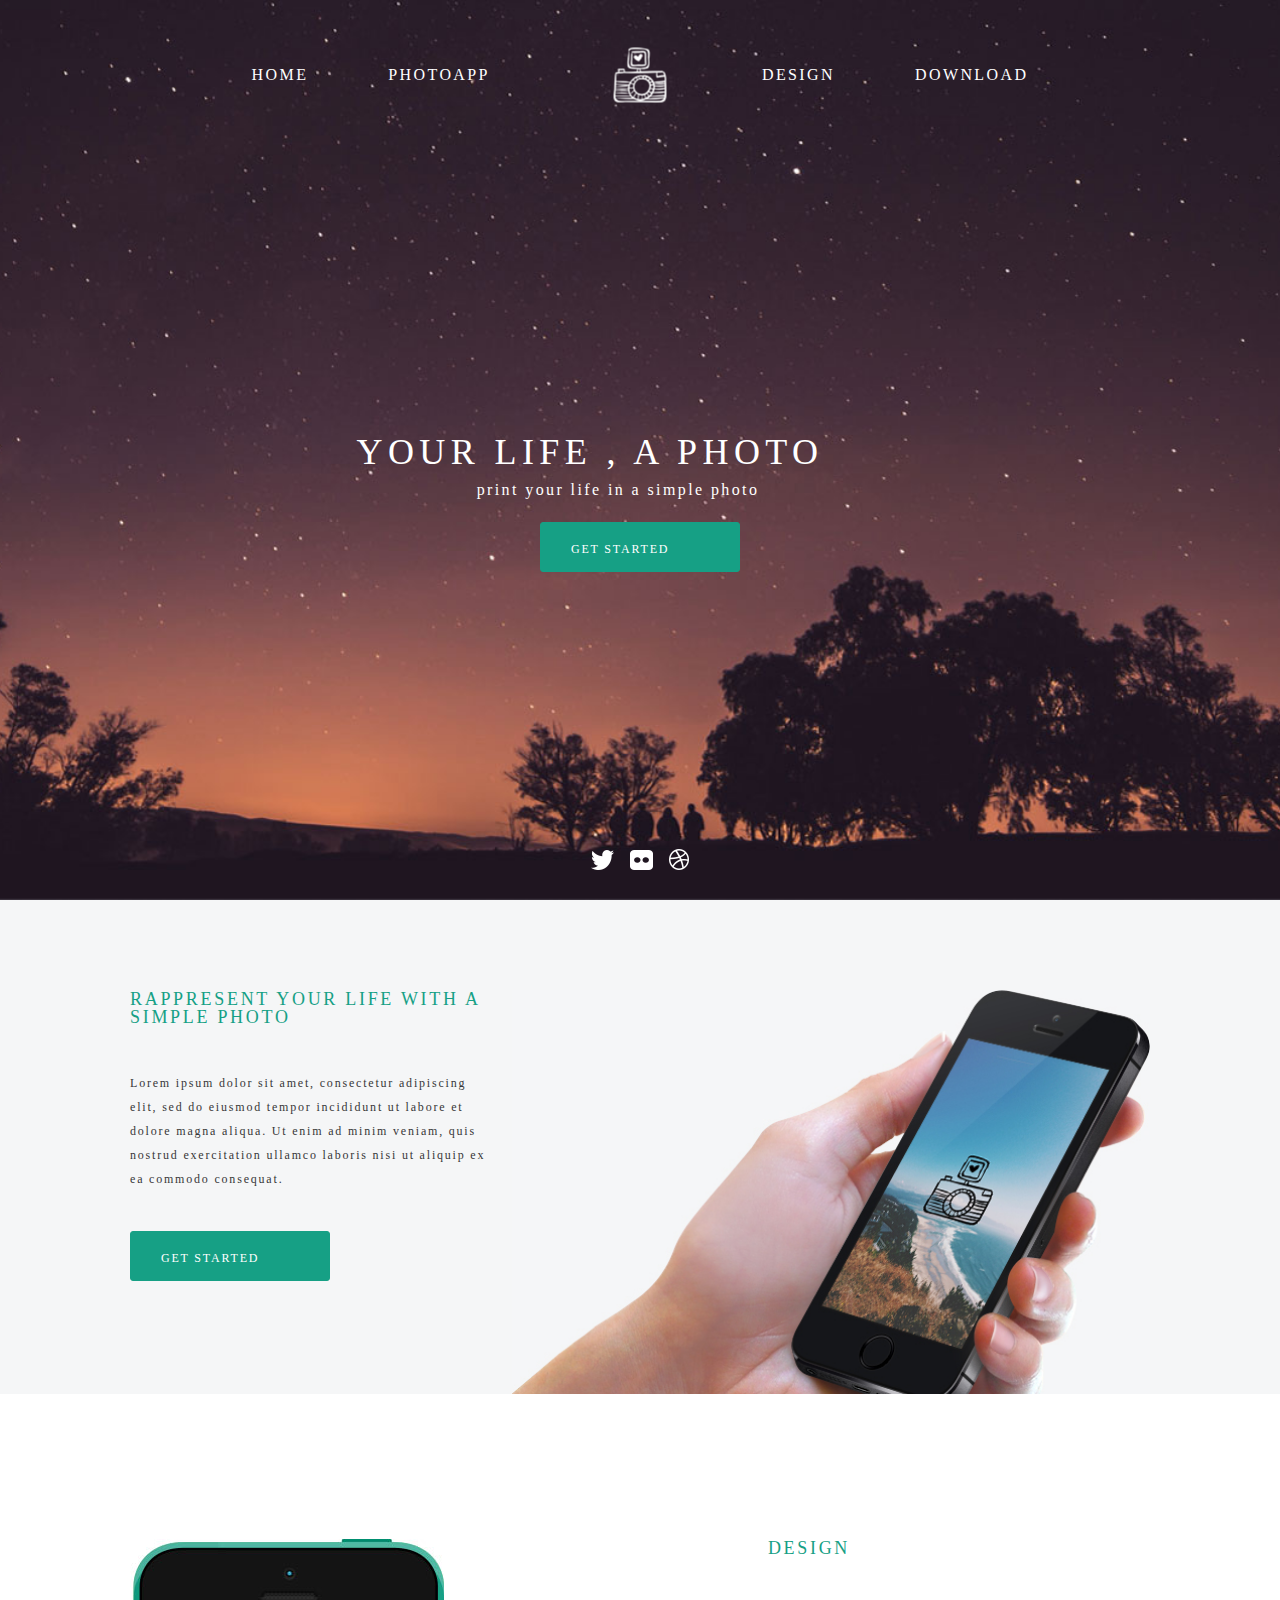
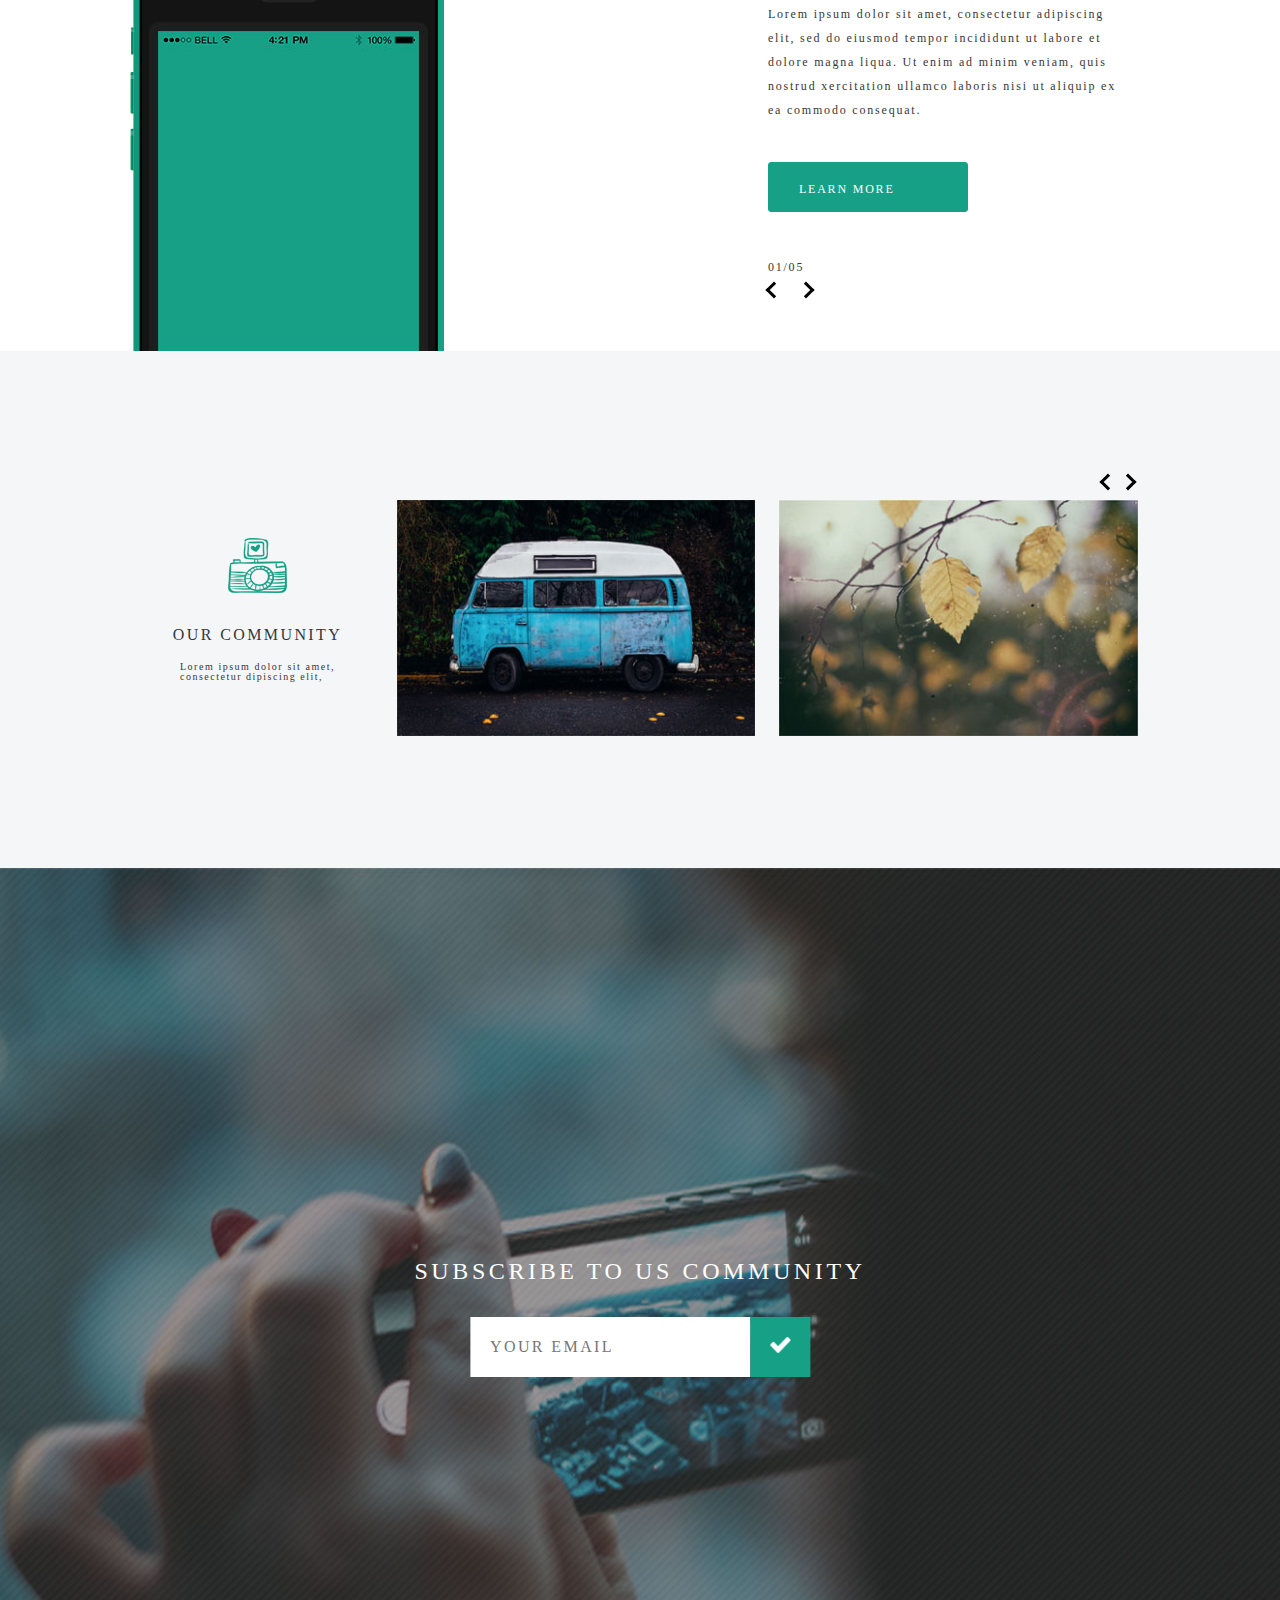
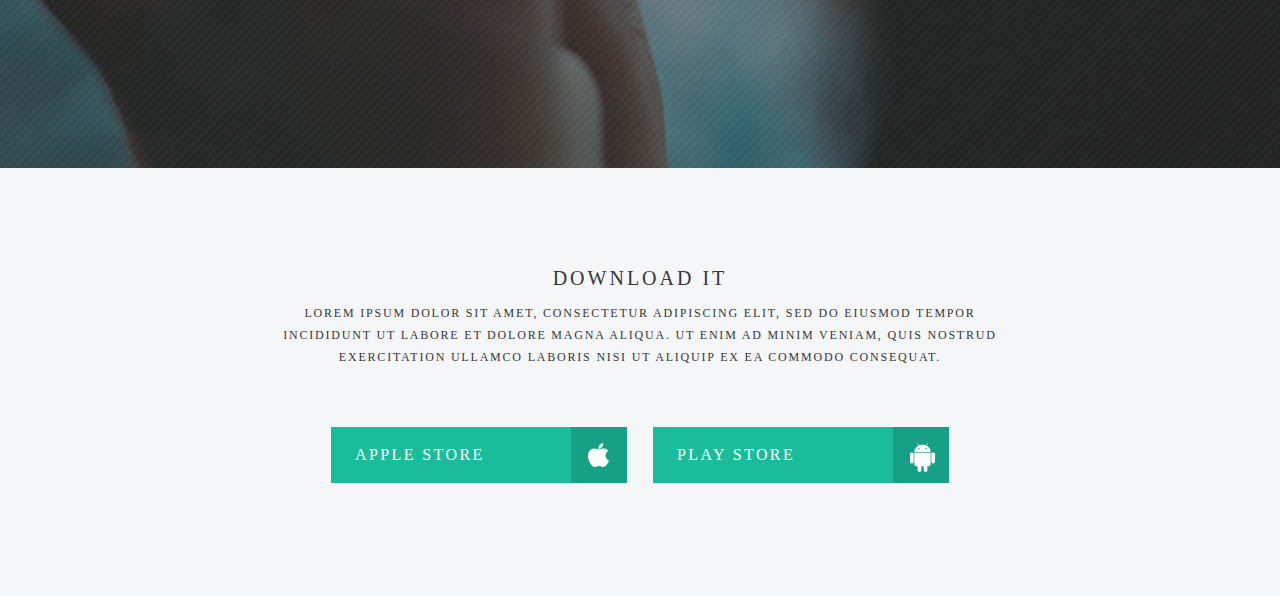
<file: index.html>
<!DOCTYPE html>
<html lang="ru">

<head>
	<title> Phototime </title>
	<link rel="stylesheet" href="css/style.css">
	<meta charset=UTF-8">
  <meta name="viewport" content="width=device-width, initial-scale=1.0, maximum-scale=1.0, user-scalable=0">
</head>

<body>

	<div class="wrapper">
			<main class="page">

					<div class="main-screen ">
						<div class="main-screen__header header">
							<nav class="header__menu">
								<ul class="header__list">
									<li><a href="" class="header__link">Home</a></li>
									<li><a href="" class="header__link">photoapp</a></li>
									<li><a href="" class="header__link">design</a></li>
									<li><a href="" class="header__link">download</a></li>
								</ul> <!-- header__list -->
							</nav> <!-- header__menu -->
							<div class="header__logo">
								<img src="img/main/Logo.png" alt="">
							</div> <!-- header__logo -->
						</div> <!-- main-screen__header header -->
						<div class="main-screen__block">
							<h1 class="main-screen__title">
								your life , a photo
							</h1>
							<div class="main-screen__subtitle">
								print your life in a simple photo
							</div>
							<a href="" class="main-screen__btn btn">
								get started
							</a>
						</div> <!-- main-screen__block -->
						<div class="main-screen__socnet">
							<a href=""><img src="img/icons/1.png" alt=""></a>
							<a href=""><img src="img/icons/2.png" alt=""></a>
							<a href=""><img src="img/icons/3.png" alt=""></a>
						</div> <!-- main-screen__socnet socnet -->
					</div> <!-- main-screen -->

					<section class="section ">
						<div class="section__container">
							<div class="section__content started">
								<div class="started__block block">
									<h2 class="block__title">
										Rappresent your life with a simple photo
									</h2> <!-- block__title -->
									<div class="block__text">
										Lorem ipsum dolor sit amet, consectetur adipiscing elit, sed do eiusmod tempor incididunt ut labore et dolore magna aliqua. Ut enim ad minim veniam, quis nostrud exercitation ullamco laboris nisi ut aliquip ex ea commodo consequat.
									</div>
									<a href="" class="block__btn btn">
										get started
									</a> <!-- block__btn btn -->
								</div> <!-- started__block block -->
								<div class="started__photo">
									<img src="img/get-started//image_01.jpg" alt="">
								</div> <!-- started__photo -->
							</div> <!-- section__started -->
						</div> <!-- section__container -->
					</section> <!-- section -->

					<section class="section section_white ">
						<div class="section__container">
							<div class="section__content design">
								<div class="design__block block">
									<h2 class="block__title">
										DESIGN
									</h2> <!-- block__title -->
									<div class="block__text">
										Lorem ipsum dolor sit amet, consectetur adipiscing elit, sed do eiusmod tempor incididunt ut labore et dolore magna liqua. Ut enim ad minim veniam, quis nostrud xercitation ullamco laboris nisi ut aliquip ex ea commodo consequat.
									</div> <!-- block__text -->
									<a href="" class="block__btn btn">
										learn more
									</a> <!-- block__btn btn -->
									<div class="design__slide slide">
										<span>01/05</span>
										<div class="slide__arrow">
												<a href="" class="slide__left"></a>
												<a href="" class="slide__right"></a>
										</div> <!-- slide__arrow -->
									</div> <!-- design__slide slide -->
								</div> <!-- design__block block-->
								<div class="design__photo">
									<img src="img/learn-more/image.jpg" alt="">
								</div> <!-- design__photo -->
							</div> <!-- section__content design -->
						</div> <!-- section__container -->
					</section> <!-- section section_white -->
					
					<section class="section ">
						<div class="section__container">
							<div class="section__content community">
								<div class="community__item item">
									<div class="item__logo">
										<img src="img/community/Logo.png" alt="">
									</div> <!-- item__logo -->
									<h3 class="item__title">
										our community
									</h3> <!-- item__title -->
									<div class="item__text">
										Lorem ipsum dolor sit amet, consectetur dipiscing elit,
									</div> <!-- item__text -->
								</div> <!-- community__item item-->
								<div class="community__slider slider">
									<div class="slider__slide slide">
										<div class="slide__arrow slide__arrow_right">
											<a href="" class="slide__left"></a>
											<a href="" class="slide__right"></a>
									</div> <!-- slide__arrow -->
									</div> <!-- slider__slide slide -->
									<div class="slider__twine">
										<div class="slider__photo">
											<img src="img/community/image_1.jpg" alt="">
										</div> <!-- slider__photo 1 -->
										<div class="slider__photo">
											<img src="img/community/image_2.jpg" alt="">
										</div> <!-- slider__photo 2 -->
									</div> <!-- slider__twine -->
								</div> <!-- community__slider slider-->
							</div> <!-- section__content community -->
						</div> <!-- section__container -->
					</section> <!-- section -->

					<section class="subscribe ">
						<div class="subscribe__block-form block-form">
							<h2 class="block-form__title">
								subscribe to us community
							</h2> <!-- block-form__title -->
							<form action="#" class="block-form__email">
								<div class="block-form__input">
									<input type="email" name="youremail" placeholder="your email">
									<a href="#" class="block-form__check">
										<img src="img/icons/4.png" alt="">
									</a> <!-- block-form__check -->
								</div> <!-- block-form__input -->
							</form> <!-- block-form__email -->
						</div> <!-- subscribe__block-form -->
					</section> <!-- subscribe -->

					<section class="section">
						<div class="section__download download">
							<h2 class="download__title">
								Download it
							</h2> <!-- download__title -->
							<div class="download__text">
								Lorem ipsum dolor sit amet, consectetur adipiscing elit, sed do eiusmod tempor incididunt ut labore et dolore magna aliqua. Ut enim ad minim veniam, quis nostrud exercitation ullamco laboris nisi ut aliquip ex ea commodo consequat.
							</div> <!-- download__text -->
							<div class="download__buttons">
								<div class="download__button button">
									<a href="" class="button__btn">
										apple store
									</a> <!-- button__btn -->
									<a href="" class="button__icon">
										<img src="img/icons/5.png" alt="">
									</a> <!-- button__icon -->
								</div> <!-- download__button button-->
								<div class="download__button button">
									<a href="" class="button__btn">
										play store
									</a> <!-- button__btn -->
									<a href="" class="button__icon">
										<img src="img/icons/6.png" alt="">
									</a> <!-- button__icon -->
								</div> <!-- download__button button-->
							</div> <!-- download__buttons -->
						</div> <!-- section__download download -->
					</section> <!-- section -->
	
			</main> <!-- page container-->
			
	</div> <!-- wrapper -->

</body>

</html>
</file>
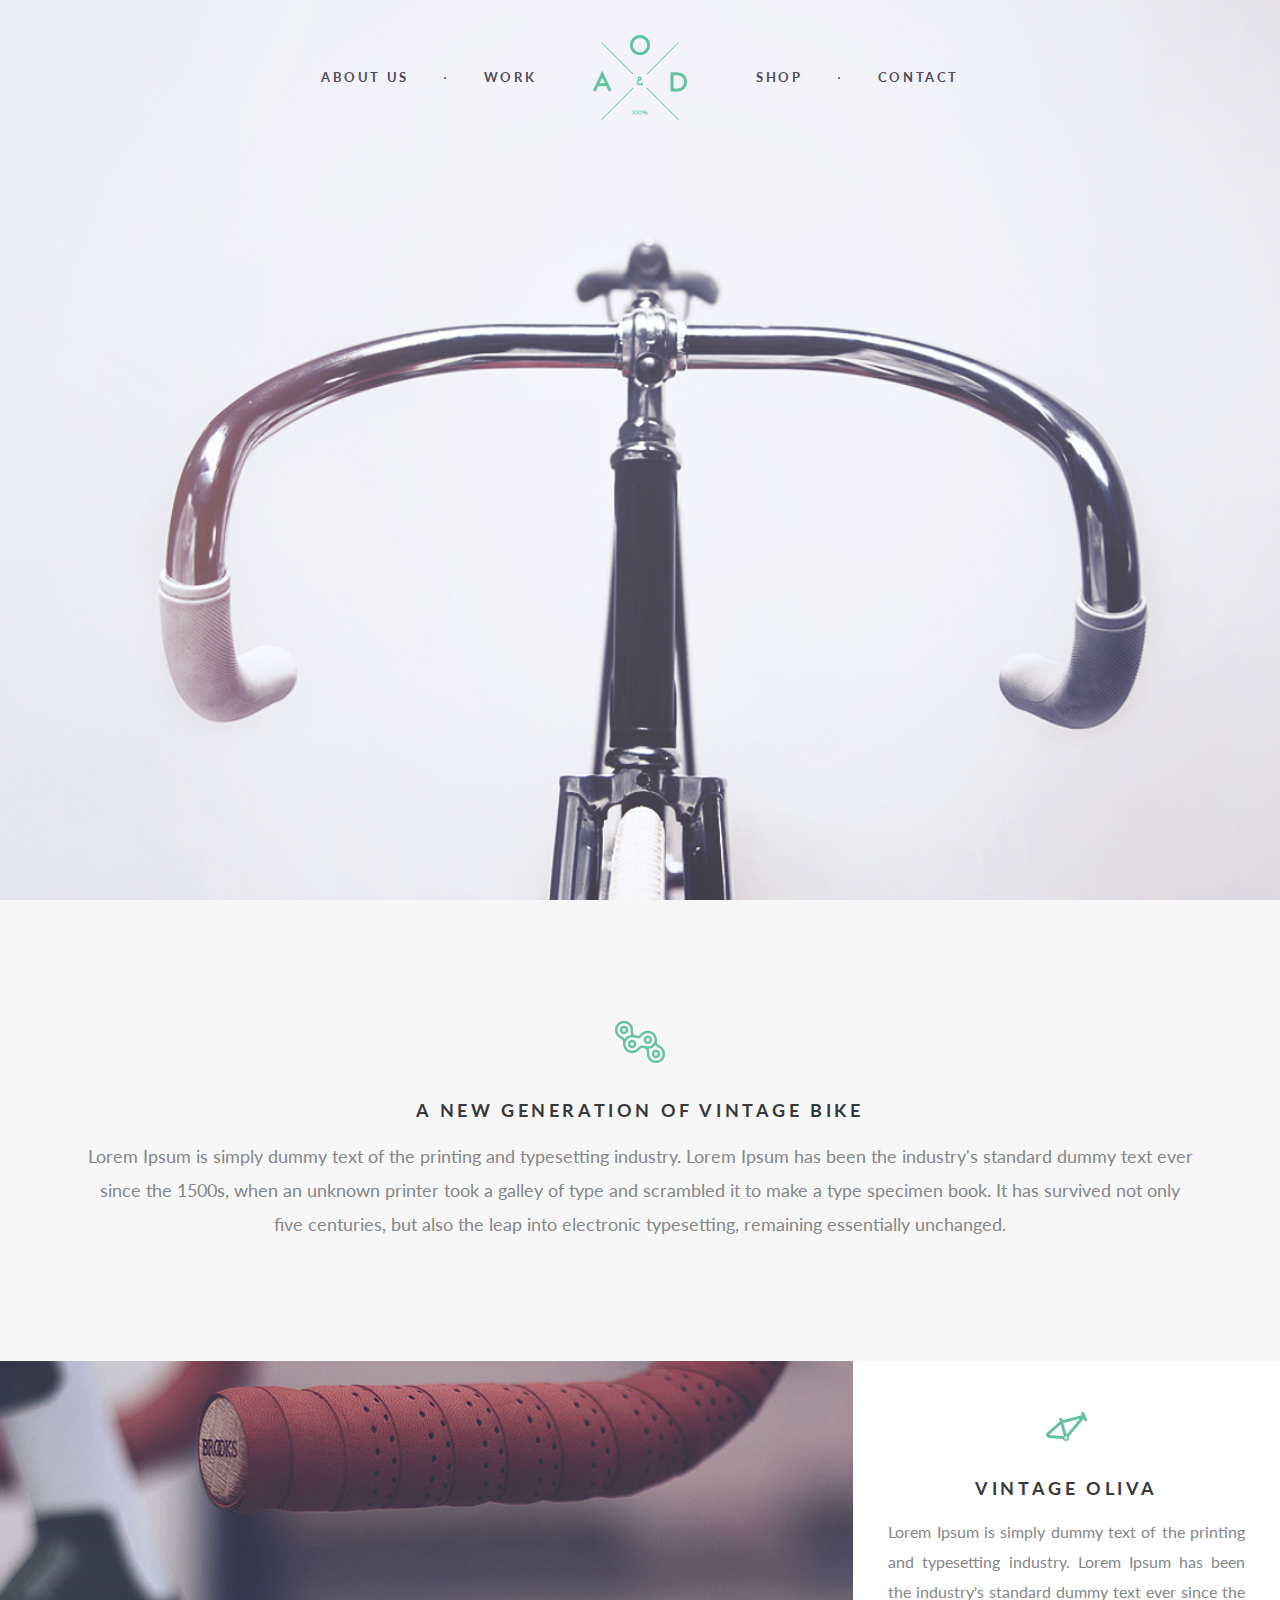
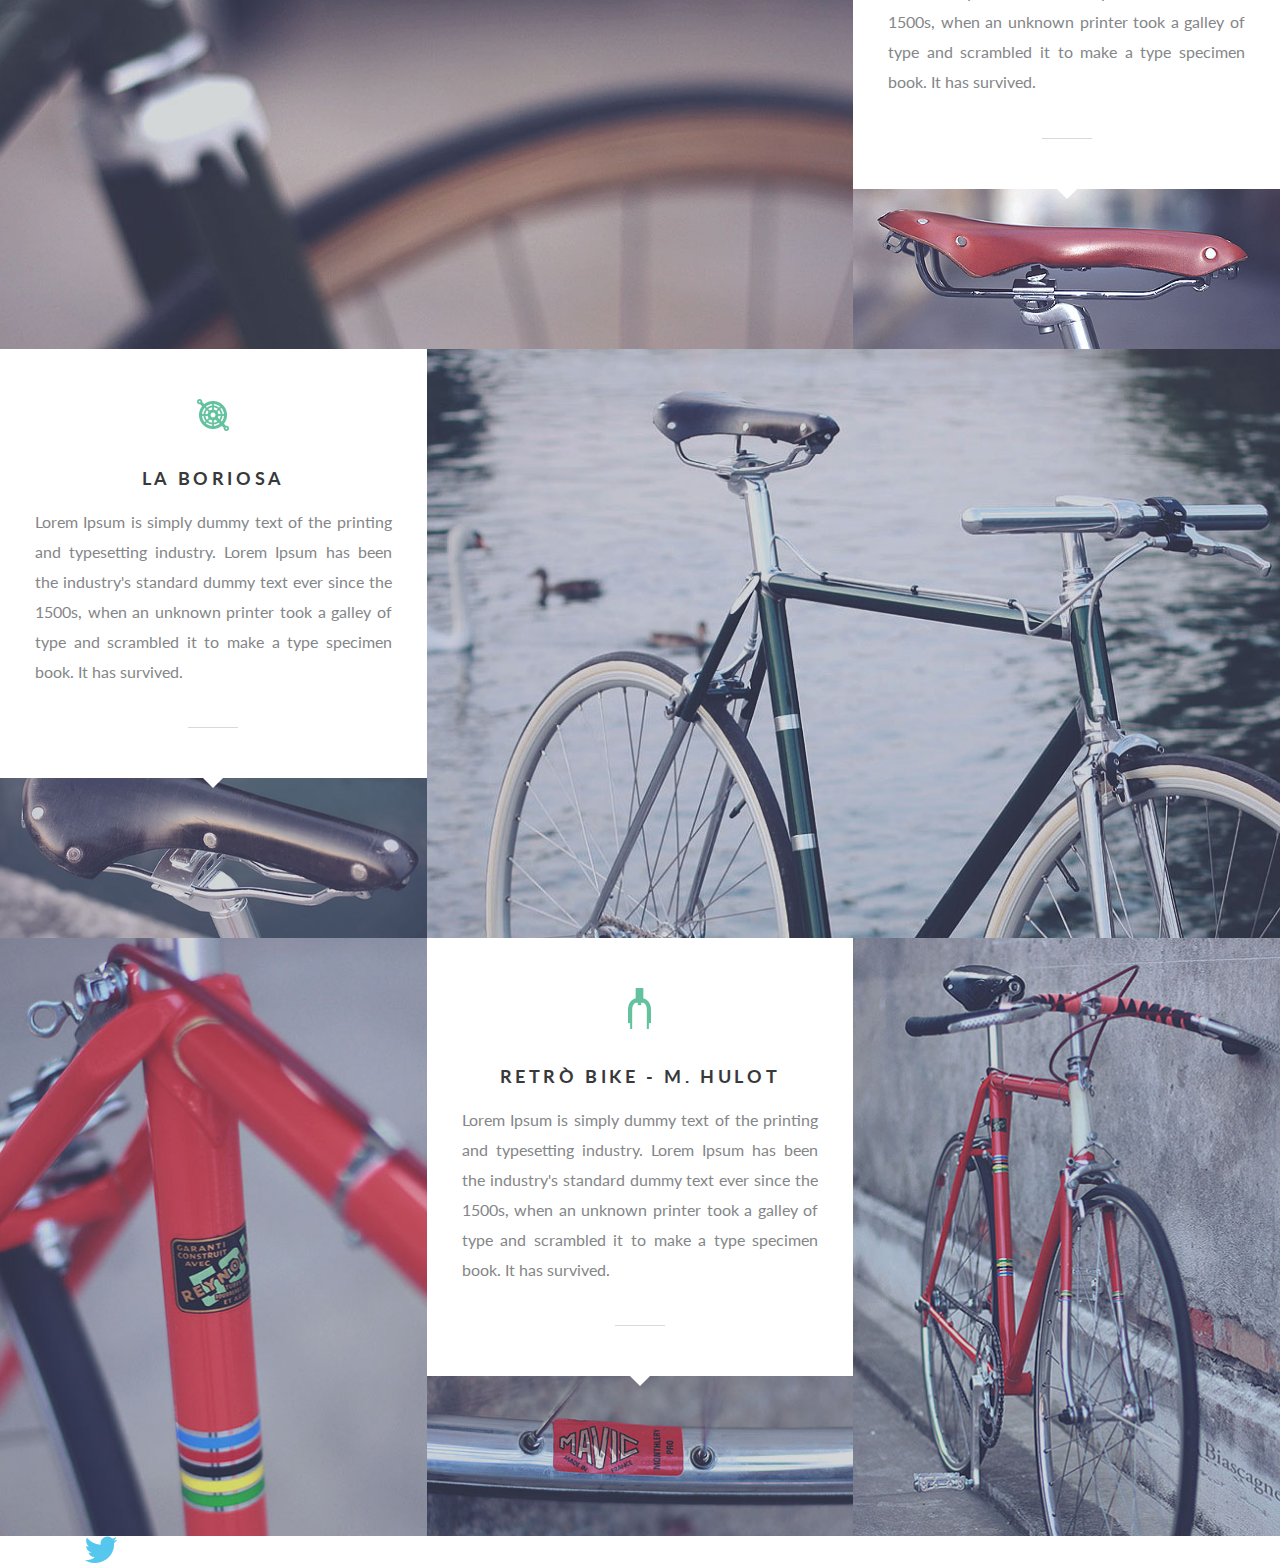
<file: index2.html>
<!DOCTYPE html>
<html lang="ru">

<head>
	<title> Bicycal </title>
	<link rel="preconnect" href="https://fonts.googleapis.com">
	<link rel="preconnect" href="https://fonts.gstatic.com" crossorigin>
	<link href="https://fonts.googleapis.com/css2?family=Lato:ital,wght@0,400;0,700;1,400&display=swap" rel="stylesheet">
	<link rel="stylesheet" href="css/style2.css">
	<meta http-equiv="Content-type" content="text/html; charset=UTF-8" />
  <meta name="viewport" content="width=device-width, initial-scale=1.0, maximum-scale=1.0, user-scalable=0">
</head>

<body>
	<!-- Оболочка -->
	<div class="wrapper">
		<!-- Оболочка для фулл скрин -->
		<main class="page">

			<!-- Главный экран -->
			<div class="main-screen">
				<header class="header">
					<div class="header__row">
						<nav class="header__menu menu">
							<ul class="menu__list">
								<li><a href="" class="menu__link">about us</a></li>
								<li><a href="" class="menu__link">work</a></li>
								<li><a href="" class="menu__link">shop</a></li>
								<li><a href="" class="menu__link">contact</a></li>
							</ul> <!-- menu__list -->
						</nav> <!-- header__menu menu -->
						<div class="header__logo">
							<img src="img/header/logos/Logo.png" alt="">
						</div> <!-- header__logo -->
					</div> <!-- header__row -->
				</header> <!-- header -->
			</div> <!-- main-screen -->

			<!-- Основной блок -->
			<div class="content">

				<!-- Секция -->
				<section class="section">
					<div class="container">
						<div class="section__block block">
							<div class="block__icon">
								<img src="img/aboot-us/icons/Icon.png" alt="">
							</div> <!-- block__icon -->
							<h1 class="block__title">
								A NEW GENERATION OF VINTAGE BIKE
							</h1> <!-- block__title -->
							<div class="block__text">
								Lorem Ipsum is simply dummy text of the printing and typesetting industry. Lorem Ipsum has been the industry's standard dummy text ever since the 1500s, when an unknown printer took a galley of type and scrambled it to make a type specimen book. It has survived not only five centuries, but also the leap into electronic typesetting, remaining essentially unchanged. 
							</div> <!-- block__text -->
						</div> <!-- section__block block -->
					</div> <!-- container -->

				</section> <!-- section -->

				<!-- Секция Бренды №1-->
				<section class="brands">
					<div class="brands__row">
						<div class="brands__column brands__column_b">
							<a href="" class="brands__item item">
								<div class="item__logo">
									<img src="img/work/logos/Logo-01.png" alt="">
								</div> <!-- item__logo -->
							</a> <!-- brands__item item-->
						</div> <!-- brands__column brands__column_b -->
						<div class="brands__column">
							<div class="brands__content block">
									<div class="block__icon">
										<img src="img/work/icons/Icon-01.png" alt="">
									</div> <!-- block__icon -->
									<h2 class="block__title">
										vintage Oliva
									</h2> <!-- block__title -->
									<div class="block__text block__text_j">
										Lorem Ipsum is simply dummy text of the printing and typesetting industry. Lorem Ipsum has been the industry's standard dummy text ever since the 1500s, when an unknown printer took a galley of type and scrambled it to make a type specimen book. It has survived. 
									</div> <!-- block__text -->
							</div> <!-- brands__content block-->
							<div class="brands__image">

							</div> <!-- brands__image -->
						</div> <!-- brands__column -->
					</div> <!-- brands__row -->
				</section> <!-- brands -->

				<!-- Секция Бренды №2-->
				<section class="brands">
					<div class="brands__row brands__row_rev">
						<div class="brands__column brands__column_b brands__column_b_rev">
							<a href="" class="brands__item item">
								<div class="item__logo">
									<img src="img/work/logos/Logo-02.png" alt="">
								</div> <!-- item__logo -->
							</a> <!-- brands__item item-->
						</div> <!-- brands__column brands__column_b -->
						<div class="brands__column">
							<div class="brands__content block">
									<div class="block__icon">
										<img src="img/work/icons/Icon-02.png" alt="">
									</div> <!-- block__icon -->
									<h2 class="block__title">
										La Boriosa
									</h2> <!-- block__title -->
									<div class="block__text block__text_j">
										Lorem Ipsum is simply dummy text of the printing and typesetting industry. Lorem Ipsum has been the industry's standard dummy text ever since the 1500s, when an unknown printer took a galley of type and scrambled it to make a type specimen book. It has survived. 
									</div> <!-- block__text -->
							</div> <!-- brands__content block-->
							<div class="brands__image brands__image_rev">

							</div> <!-- brands__image -->
						</div> <!-- brands__column -->
					</div> <!-- brands__row -->
				</section> <!-- brands -->

				<!-- Секция Бренды №3-->
				<section class="brands">
					<div class="brands__row">
						<div class="brands__column brands__column_m">
							<a href="" class="brands__item item">
								<div class="item__logo">
									<img src="img/work/logos/Logo-03.png" alt="">
								</div> <!-- item__logo -->
							</a> <!-- brands__item item-->
						</div> <!-- brands__column-->
						<div class="brands__column">
							<div class="brands__content block">
									<div class="block__icon">
										<img src="img/work/icons/Icon-03.png" alt="">
									</div> <!-- block__icon -->
									<h2 class="block__title">
										retrò Bike - M. Hulot
									</h2> <!-- block__title -->
									<div class="block__text block__text_j">
										Lorem Ipsum is simply dummy text of the printing and typesetting industry. Lorem Ipsum has been the industry's standard dummy text ever since the 1500s, when an unknown printer took a galley of type and scrambled it to make a type specimen book. It has survived. 
									</div> <!-- block__text -->
							</div> <!-- brands__content block-->
							<div class="brands__image brands__image_m">

							</div> <!-- brands__image -->
						</div> <!-- brands__column -->
						<div class="brands__column brands__column_m2">
							<div class="brands__block">

							</div> <!-- brands__block-->
						</div> <!-- brands__column-->
					</div> <!-- brands__row -->
				</section> <!-- brands -->

				<!-- Слайдер -->
				<section class="slider">
					<div class="container">
						<div class="slider__body">
							<div class="slider__item">
								<div class="slider__icon">
									<img src="img/twitter/icons/Icon.png" alt="">
								</div>
								<h3 class="slider__title">
									AOD New York  @aod / <span>35 min</span> 
								</h3>
								<div class="slider__text">
									Lorem ipsum dolor sit amet, consectetur adipiscing elit. Sed ut tellus ac nulla semper rhoncus. Nullam a odio porttitor, dictum turpis vitae, pretium ante amet.
								</div>
							</div> <!-- slider__item -->
						</div> <!-- slider__body -->
					</div> <!-- container -->
				</section> <!-- slider -->

			</div> <!-- content -->

		</main> <!-- page -->
	</div> <!--wrapper-->
</body>

</html>
</file>
<file: css/style.css>
@charset "UTF-8";
/*! <-- обнуление css свойств */
* {
  padding: 0;
  margin: 0;
  border: 0;
}

*, *:before, *:after {
  -webkit-box-sizing: border-box;
  box-sizing: border-box;
}

:focus, :active {
  outline: none;
}

a:focus, a:active {
  outline: none;
}

nav, footer, header, aside {
  display: block;
}

html, body {
  height: 100%;
  width: 100%;
  font-size: 100%;
  line-height: 1;
  font-size: 14px;
  -ms-text-size-adjust: 100%;
  -moz-text-size-adjust: 100%;
  -webkit-text-size-adjust: 100%;
}

input, button, textarea {
  font-family: inherit;
}

input::-ms-clear {
  display: none;
}

button {
  cursor: pointer;
}

button::-moz-focus-inner {
  padding: 0;
  border: 0;
}

a, a:visited {
  text-decoration: none;
}

a:hover {
  text-decoration: none;
}

ul li {
  list-style: none;
}

img {
  vertical-align: top;
}

h1, h2, h3, h4, h5, h6 {
  font-size: inherit;
  font-weight: 400;
}

/*! обнуление css свойств --> */
/*!---------------------------------------------------------------*/
body {
  font-family: Myriad Pro;
  background-color: rgba(238, 210, 216, 0.3);
}

.wrapper {
  overflow: hidden;
  width: 100%;
  height: 100%;
}

.container {
  max-width: 1300px;
  padding: 0px 10px 0px 10px;
}

.page {
  position: absolute;
  left: 50%;
  -webkit-transform: translate(-50%, 0);
          transform: translate(-50%, 0);
  width: 100%;
  height: 100%;
  top: 0;
  display: -webkit-box;
  display: -ms-flexbox;
  display: flex;
  -webkit-box-orient: vertical;
  -webkit-box-direction: normal;
      -ms-flex-direction: column;
          flex-direction: column;
  min-height: 300px;
}

.page .main-screen {
  background: url(../img/main/BG_01.jpg) center/cover no-repeat;
  -webkit-box-flex: 1;
      -ms-flex: 1 0 100%;
          flex: 1 0 100%;
}

.page .subscribe {
  background: url(../img/subscribe/BG.jpg) center/cover no-repeat;
  -webkit-box-flex: 1;
      -ms-flex: 1 0 100%;
          flex: 1 0 100%;
}

.main-screen {
  display: -webkit-box;
  display: -ms-flexbox;
  display: flex;
  -webkit-box-orient: vertical;
  -webkit-box-direction: normal;
      -ms-flex-direction: column;
          flex-direction: column;
  -webkit-box-pack: justify;
      -ms-flex-pack: justify;
          justify-content: space-between;
  padding: 0px 0px 30px 0px;
}

@media (min-width: 901px) and (max-height: 400px) {
  .main-screen {
    padding: 0px 0px 10px 0px;
  }
}

.main-screen__header {
  position: relative;
}

@media (min-width: 901px) and (max-height: 510px) {
  .main-screen__block {
    -webkit-box-flex: 1;
        -ms-flex: 1 1 40%;
            flex: 1 1 40%;
    -webkit-transform: translate(0, 50%);
            transform: translate(0, 50%);
  }
}

@media (min-width: 901px) and (max-height: 300px) {
  .main-screen__block {
    margin: 5px 0px 20px 0px;
  }
}

.main-screen__title {
  font-size: 36px;
  line-height: 50px;
  letter-spacing: 5.4px;
  text-align: center;
  color: #fff;
  text-transform: uppercase;
  -webkit-transform: translate(-50px, 0);
          transform: translate(-50px, 0);
}

.main-screen__subtitle {
  font-size: 16px;
  line-height: 25px;
  letter-spacing: 2.4px;
  text-align: center;
  color: #fff;
  -webkit-transform: translate(-22px, 0);
          transform: translate(-22px, 0);
  margin: 0px 0px 20px 0px;
}

.main-screen__btn {
  margin: 0 auto;
}

@media (max-width: 900px) {
  .main-screen__title {
    font-size: 30px;
    -webkit-transform: translate(-25px, 0);
            transform: translate(-25px, 0);
  }
  .main-screen__subtitle {
    font-size: 12px;
    margin: 0px 0px 10px 0px;
  }
}

@media (min-width: 901px) and (max-height: 510px) {
  .main-screen__title {
    font-size: 25px;
    line-height: 30px;
    -webkit-transform: translate(-20px, 0);
            transform: translate(-20px, 0);
  }
  .main-screen__subtitle {
    font-size: 12px;
    line-height: 15px;
    -webkit-transform: translate(-12px, 0);
            transform: translate(-12px, 0);
    margin: 0px 0px 15px 0px;
  }
}

@media (max-width: 700px) {
  .main-screen__title {
    font-size: 20px;
    line-height: 25px;
    text-align: center;
    -webkit-transform: translate(0, 0);
            transform: translate(0, 0);
  }
  .main-screen__subtitle {
    font-size: 9px;
    line-height: 12px;
    -webkit-transform: translate(0, 0);
            transform: translate(0, 0);
    margin: 0px 0px 15px 0px;
  }
}

@media (max-height: 570px) and (max-width: 700px) {
  .main-screen__title {
    display: none;
  }
  .main-screen__subtitle {
    display: none;
  }
}

.main-screen__socnet {
  display: -webkit-box;
  display: -ms-flexbox;
  display: flex;
  -webkit-box-pack: center;
      -ms-flex-pack: center;
          justify-content: center;
  -webkit-box-align: end;
      -ms-flex-align: end;
          align-items: flex-end;
}

.main-screen__socnet a {
  display: block;
  margin: 0 8px;
}

@media (min-width: 901px) and (max-height: 510px) {
  .main-screen__socnet {
    -webkit-box-flex: 1;
        -ms-flex: 1 0 30%;
            flex: 1 0 30%;
  }
}

.header {
  width: 100%;
  height: 150px;
}

.header__menu {
  height: 100%;
}

.header__list {
  display: -webkit-box;
  display: -ms-flexbox;
  display: flex;
  -webkit-box-pack: center;
      -ms-flex-pack: center;
          justify-content: center;
  -webkit-box-align: center;
      -ms-flex-align: center;
          align-items: center;
  overflow: hidden;
  height: 100%;
  text-align: center;
}

.header__list li {
  padding: 0px 40px 0px 40px;
}

.header__list li:nth-child(2) {
  padding: 0px 136px 0px 40px;
}

.header__list li:nth-child(3) {
  padding: 0px 40px 0px 136px;
}

.header__link {
  font-size: 16px;
  letter-spacing: 2.4px;
  color: #fff;
  text-transform: uppercase;
  text-align: center;
}

.header__logo {
  position: absolute;
  top: 50%;
  left: 50%;
  -webkit-transform: translate(-50%, -50%);
          transform: translate(-50%, -50%);
}

@media (max-width: 900px) {
  .header {
    height: 100px;
  }
  .header__list {
    -ms-flex-wrap: wrap;
        flex-wrap: wrap;
  }
  .header__list li {
    -webkit-box-flex: 1;
        -ms-flex: 1 1 50%;
            flex: 1 1 50%;
  }
  .header__list li:nth-child(n) {
    padding: 0px 0px 0px 0px;
  }
}

@media (max-width: 530px) {
  .header__list {
    overflow: visible;
    padding: 90px 0px 0px 0px;
  }
  .header__list li {
    -webkit-box-flex: 1;
        -ms-flex: 1 1 100%;
            flex: 1 1 100%;
    line-height: 2.5;
  }
}

@media (max-width: 530px) and (max-height: 500px) {
  .header__list {
    overflow: hidden;
    padding: 0px 0px 0px 0px;
  }
  .header__list li {
    -webkit-box-flex: 1;
        -ms-flex: 1 1 50%;
            flex: 1 1 50%;
  }
}

.btn {
  font-size: 12px;
  letter-spacing: 1.8px;
  text-align: left;
  color: #fff;
  text-transform: uppercase;
  display: block;
  max-width: 200px;
  max-height: 50px;
  border-radius: 3px;
  background-color: #16a085;
  border: 1px solid #16a085;
  padding: 20px 65px 20px 30px;
}

.section {
  background-color: #f5f6f7;
}

.section__container {
  max-width: 1100px;
  padding: 0px 40px 0px 40px;
  margin: 0 auto;
}

@media (max-width: 915px) {
  .section__container {
    max-width: 800px;
  }
}

.section__content {
  display: -webkit-box;
  display: -ms-flexbox;
  display: flex;
  font-size: 0;
  width: 100%;
}

@media (max-width: 915px) {
  .section__content {
    -webkit-box-orient: vertical;
    -webkit-box-direction: normal;
        -ms-flex-direction: column;
            flex-direction: column;
  }
}

@media (max-width: 1050px) {
  .section__content {
    padding: 70px 0px 0px 0px;
  }
}

@media (max-width: 500px) {
  .section__content {
    padding: 45px 0px 0px 0px;
  }
}

.started {
  padding: 90px 0px 0px 0px;
}

.started__photo {
  -webkit-box-flex: 1;
      -ms-flex: 1 1 61.65854%;
          flex: 1 1 61.65854%;
}

.started__photo img {
  width: 100%;
  height: 100%;
  -o-object-fit: contain;
     object-fit: contain;
}

.block {
  padding: 0px 20px 0px 0px;
  -webkit-box-flex: 0;
      -ms-flex: 0 0 37.46341%;
          flex: 0 0 37.46341%;
}

.block__title {
  margin: 0px 0px 45px 0px;
  font-size: 18px;
  letter-spacing: 2.7px;
  color: #16a085;
  text-transform: uppercase;
}

.block__text {
  margin: 0px 0px 40px 0px;
  font-size: 12px;
  line-height: 2;
  letter-spacing: 1.8px;
  color: #373737;
}

@media (max-width: 1050px) {
  .block__title {
    margin: 0px 0px 25px 0px;
  }
  .block__text {
    margin: 0px 0px 15px 0px;
  }
}

@media (max-width: 1000px) {
  .block__title {
    font-size: 16px;
  }
  .block__text {
    font-size: 10px;
  }
}

@media (max-width: 915px) {
  .block {
    margin: 0 auto;
    padding: 0;
    -webkit-box-flex: 1;
        -ms-flex: 1 1 50%;
            flex: 1 1 50%;
    padding: 0px 0px 50px 0px;
  }
  .block__title {
    margin: 0px 0px 45px 0px;
    font-size: 18px;
    text-align: center;
  }
  .block__text {
    margin: 0px 0px 40px 0px;
    font-size: 12px;
    text-align: justify;
  }
  .block__btn {
    margin: 0 auto;
  }
}

@media (max-width: 500px) {
  .block__title {
    margin: 0px 0px 25px 0px;
  }
}

@media (max-width: 364px) {
  .block {
    padding: 0px 0px 30px 0px;
  }
  .block__title {
    font-size: 15px;
  }
  .block__text {
    font-size: 10px;
    margin: 0px 0px 20px 0px;
  }
}

.section_white {
  background-color: #fff;
}

.design {
  -webkit-box-orient: horizontal;
  -webkit-box-direction: reverse;
      -ms-flex-direction: row-reverse;
          flex-direction: row-reverse;
  -webkit-box-pack: justify;
      -ms-flex-pack: justify;
          justify-content: space-between;
  padding: 145px 0px 0px 0px;
}

@media (max-width: 915px) {
  .design {
    -webkit-box-orient: vertical;
    -webkit-box-direction: normal;
        -ms-flex-direction: column;
            flex-direction: column;
    padding: 90px 0px 0px 0px;
  }
  .design__photo {
    margin: 0 auto;
    max-width: 312px;
  }
  .design__photo img {
    width: 100%;
  }
}

.slide {
  display: -webkit-box;
  display: -ms-flexbox;
  display: flex;
  -webkit-box-orient: vertical;
  -webkit-box-direction: normal;
      -ms-flex-direction: column;
          flex-direction: column;
  padding: 45px 0px 0px 0px;
}

.slide span {
  font-size: 12px;
  line-height: 1.83;
  letter-spacing: 1.8px;
  color: #373737;
}

.slide__arrow {
  padding: 5px 0px 0px 0px;
  display: -webkit-box;
  display: -ms-flexbox;
  display: flex;
}

.slide__left {
  width: 12px;
  height: 12px;
  border-top: 3px solid #000;
  border-left: 3px solid #000;
  -webkit-transform: rotate(-45deg);
          transform: rotate(-45deg);
  margin: 0px 10px 0px 0px;
}

.slide__right {
  width: 12px;
  height: 12px;
  border-top: 3px solid #000;
  border-left: 3px solid #000;
  -webkit-transform: rotate(135deg);
          transform: rotate(135deg);
  margin: 0px 0px 0px 10px;
}

@media (max-width: 915px) {
  .slide {
    -webkit-box-align: center;
        -ms-flex-align: center;
            align-items: center;
  }
  .slide span {
    font-size: 16px;
  }
  .slide__left {
    width: 16px;
    height: 16px;
    margin: 0px 10px 0px 0px;
  }
  .slide__right {
    width: 16px;
    height: 16px;
    margin: 0px 0px 0px 10px;
  }
}

.community {
  padding: 120px 0px 120px 0px;
}

@media (max-width: 915px) {
  .community {
    padding: 90px 0px 90px 0px;
  }
}

.item {
  -webkit-box-flex: 0;
      -ms-flex: 0 0 25%;
          flex: 0 0 25%;
  -ms-flex-item-align: center;
      -ms-grid-row-align: center;
      align-self: center;
}

@media (max-width: 915px) {
  .item {
    margin: 0px 0px 40px 0px;
  }
}

.item__logo {
  margin: 0px 0px 32px 0px;
}

.item__logo img {
  display: block;
  margin: 0 auto;
}

.item__title {
  font-size: 16px;
  line-height: 1.25;
  letter-spacing: 2.4px;
  text-align: center;
  color: #373737;
  text-transform: uppercase;
  margin: 0px 0px 17px 0px;
}

.item__text {
  margin: 0 auto;
  max-width: 155px;
  font-size: 10px;
  letter-spacing: 1.5px;
  text-align: justify;
  color: #373737;
}

.slider__slide {
  padding: 0 12px;
}

@media (max-width: 915px) {
  .slider__slide {
    margin: 0px 0px 40px 0px;
  }
}

.slider .slide__arrow_right {
  -webkit-box-pack: end;
      -ms-flex-pack: end;
          justify-content: end;
}

.slider .slide__arrow_right a {
  margin: 0 4px;
}

.slider__twine {
  display: -webkit-box;
  display: -ms-flexbox;
  display: flex;
}

@media (max-width: 680px) {
  .slider__twine {
    -webkit-box-orient: vertical;
    -webkit-box-direction: normal;
        -ms-flex-direction: column;
            flex-direction: column;
  }
}

.slider__photo {
  margin: -12px;
}

.slider__photo img {
  max-width: 100%;
  padding: 24px;
}

@media (max-width: 680px) {
  .slider__photo {
    margin: 0 auto;
  }
}

.subscribe {
  position: relative;
}

.subscribe__block-form {
  position: absolute;
  top: 50%;
  left: 50%;
  -webkit-transform: translate(-50%, -50%);
          transform: translate(-50%, -50%);
}

.block-form__title {
  margin: 0 0 34px 0;
  font-size: 24px;
  letter-spacing: 3.6px;
  text-align: center;
  color: #fff;
  text-transform: uppercase;
}

.block-form__input {
  display: -webkit-box;
  display: -ms-flexbox;
  display: flex;
  -webkit-box-pack: center;
      -ms-flex-pack: center;
          justify-content: center;
}

.block-form__input input {
  width: 280px;
  height: 60px;
  padding: 0px 0px 0px 20px;
  font-size: 16px;
  letter-spacing: 2.4px;
  color: #373737;
  text-transform: uppercase;
}

@media (max-width: 400px) {
  .block-form__input input {
    width: 180px;
  }
}

@media (max-width: 400px) {
  .block-form__input {
    width: 180px;
  }
}

.block-form__check {
  padding: 20px;
  background-color: #16a085;
}

.section__download {
  padding: 100px 60px 100px 60px;
  width: 100%;
}

.download {
  max-width: 850px;
  margin: 0 auto;
}

.download__title {
  font-size: 20px;
  letter-spacing: 3px;
  text-align: center;
  color: #373737;
  text-transform: uppercase;
  margin: 0px 0px 15px 0px;
}

.download__text {
  font-size: 12px;
  line-height: 1.83;
  letter-spacing: 1.8px;
  text-align: center;
  color: #373737;
  text-transform: uppercase;
  margin: 0 0 45px 0;
}

.download__buttons {
  display: -webkit-box;
  display: -ms-flexbox;
  display: flex;
  -webkit-box-pack: center;
      -ms-flex-pack: center;
          justify-content: center;
  -ms-flex-wrap: wrap;
      flex-wrap: wrap;
}

.button {
  margin: 13px;
  display: -webkit-box;
  display: -ms-flexbox;
  display: flex;
}

.button__btn {
  display: block;
  text-transform: uppercase;
  font-size: 16px;
  letter-spacing: 2.4px;
  text-align: left;
  color: #fff;
  width: 240px;
  height: 56px;
  padding: 20px 0px 0px 24px;
  background-color: #1abc9c;
}

.button__icon {
  width: 56px;
  height: 56px;
  padding: 16px 18px 16px 17px;
  background-color: #16a085;
}
</file>
<file: css/style2.css>
/*! <-- обнуление css свойств */
*{
  padding: 0;
  margin: 0;
  border: 0;
}

*,*:before,*:after{
  -moz-box-sizing: border-box;
  -webkit-box-sizing: border-box;
  box-sizing: border-box;
}

:focus,:active{outline: none;}
a:focus,a:active{outline: none;}

nav,footer,header,aside{display: block;}

html,body{
  height: 100%;
  width: 100%;
  font-size: 100%;
  line-height: 1;
  font-size: 14px;
  -ms-text-size-adjust: 100%;
  -moz-text-size-adjust: 100%;
  -webkit-text-size-adjust: 100%;
}

input,button,textarea{font-family: inherit;}

input::-ms-clear{display: none;}
button{cursor: pointer;}
button::-moz-focus-inner{padding: 0;border: 0;}
a, a:visited{text-decoration: none;}
a:hover{text-decoration: none;}
ul li{list-style: none;}
img{vertical-align: top;}

h1, h2, h3, h4, h5, h6{font-size: inherit; font-weight: 400;}
/*! обнуление css свойств --> */
/*!---------------------------------------------------------------*/

body {
	font-family: "Lato", sans-serif;
}
/* Оболочка---------------------------------------------------------------*/
.wrapper {
	overflow: hidden;
	min-height: 100%;
}
/* ---------------------------------------------------------------Оболочка*/
/* Контейнер--------------------------------------------------------------*/
.container {
	margin: 0 auto;
	max-width: 1140px;
	padding: 0 15px;
}
/* --------------------------------------------------------------Контейнер*/
/*! Основной блок---------------------------------------------------------*/
/*-!Фулл скрин----------------------------------------------------------*/
.page {
	position: absolute;
	width: 100%;
	height: 100%;
	top: 0;
	left: 0;
	display: flex;
	font-size: 0;
	flex-direction: column;
}
/*-------------------------------------------------------Фулл скрин*/

/*-Главный экран-------------------------------------------------------*/
.main-screen {
	background: url(../img/header/bg.png) center / cover no-repeat;

	flex: 1 0 100%;			/*-!Фулл скрин*/
	position: relative;
}
/*-Меню навигации---------------------------------------------------------*/
.header {
	position: absolute;
	width: 100%;
	left: 0;
	top: 35px;
}
.header__row {
	display: flex;
	justify-content: center;
	align-items: center;
	height: 85px;
}
.header__menu {

}
.menu {
}
.menu__list {
	display: flex;
}
@media (max-width: 767px) {
	.menu__list {
		position: absolute;
		width: 100%;
		top: 0;
		left: 0;
		flex-direction: column;
		justify-content: center;
		align-items: center;
		padding: 150px 0px 0px 0px;
		overflow:  auto;
	}
}
.menu__list li {
	padding: 0px 37.5px 0px 37.5px;

	position: relative;
}
.menu__list li::after {
	content: "";

	width: 2px;
	height: 2px;
	background-color: #4d4a59;
	border-radius: 50%;

	position: absolute;
	right: 0;
	top: 50%;
	margin: -1px 0px 0px 0px;
}
.menu__list li:nth-child(2) {
	padding: 0px 110px 0px 37.5px;
}
.menu__list li:nth-child(2)::after, .menu__list li:last-child::after {
	display: none;
}
.menu__list li:nth-child(3) {
	padding: 0px 37.5px 0px 110px;
}
@media (max-width: 767px) {
	.menu__list li, .menu__list li:nth-child(2), .menu__list li:nth-child(3) {
		padding: 0 0 45px 0;
	}
	.menu__list li:last-child {
		padding: 0;
	}
	.menu__list li::after, .menu__list li:nth-child(2)::after {
		content: "";
		display:block;
		width: 4px;
		height: 4px;
		background-color: black;
		border-radius: 50%;
	
		position: absolute;
		right: 50%;
		top: 60%;
		margin: 0px -2px 0px 0px;
	}
	.menu__list li:last-child::after {
		display: none;
	}
}
.menu__link {
  font-size: 13px;
  font-weight: bold;
	text-transform: uppercase;
  letter-spacing: 2.6px;
  color: #4d4a59;
}
@media (max-width: 767px) {
	.menu__link {
		font-size: 20px;
		color: black;
	}
}
.header__logo {
	position: absolute;
	left: 50%;
	top: 0;
	transform: translate(-50%, 0);
}
/*-------------------------------------------------------Меню навигации*/
/*-------------------------------------------------------Главный экран*/

/*-Основной блок----------------------------------------------------------*/
.content {

}
/*-Секция "New Generation--------------------------------------------------*/
.section {
	padding: 120px 0px 120px 0px;
	background-color: #f7f7f7;
}
@media (max-width: 900px) {
	.section {
		padding: 80px 0px 80px 0px;
	}
}
@media (max-width: 600px) {
	.section {
		padding: 60px 0px 60px 0px;
	}
}

.section__block {

}
/*-Блок----------------------------------------------------------*/
.block {
	text-align: center;

	font-size: 18px;
}
.block__icon {
	margin: 0px 0px 35px 0px;
}
.block__title {
  font-weight: bold;
  letter-spacing: 3.6px;
  color: #38393b;
	line-height: 24px;
	text-transform: uppercase;

	margin: 0px 0px 17px 0px;
}
.block__text {
  line-height: 1.89;
  color: #848688;
}
/*-------------------------------------------------------Блок*/
/*-------------------------------------Секция "New Generation*/

/*-Секция "Work"-------------------------------------------------*/
.brands {
}

.brands__row {
	display: flex;
}
.brands__row_rev {
	flex-direction: row-reverse;
}
.brands__column {
	flex: 0 1 33.333%;
}
.brands__column_m {
	background: url(../img/work/middle-01.jpg) center / cover no-repeat;
}
.brands__column_m2 {
	background: url(../img/work/middle-02.jpg) center / cover no-repeat;
}
.brands__column_b {
	background: url(../img/work/big-01.jpg) center / cover no-repeat;
	flex: 0 1 66.667%;
}
.brands__column_b_rev {
	background: url(../img/work/big-02.jpg) center / cover no-repeat;
}

.brands__item {
}
.item {
	position: relative;
	display: block;
	height: 100%;
	width: 100%;
	background-color: rgba(134, 193, 158, 0.5);
	opacity: 0;
	transition: 0.5s;
}
.item:hover {
	opacity: 1;
}

.item__logo {
	position: absolute;
	top: 0;
	left: 0;
	width: 100%;
	height: 100%;

	display: flex;
	justify-content: center;
	align-items: center;
}

.brands__content {
	padding: 70px 65px 90px 65px;
	position: relative;
}
.brands__content::after {
	content: '';
	position: absolute;
	bottom: -10px;
	left: 50%;
	margin: 0px 0px 0px -10px;
	width: 0;
	height: 0;
	border-left: 10px solid transparent;
	border-right: 10px solid transparent;
	border-top: 10px solid #fff;
}
.block__text_j {
	font-size: 16px;
  line-height: 1.88;
  text-align: justify;
  color: #848688;
}
.block__text_j::after{
	content: '';

	width: 50px;
	height: 1px;
	background-color: #d8d9d9;

	margin: 40px auto 0 auto;
	display: block;
}

.brands__image {
	background: url(../img/work/min-01.jpg) center / cover no-repeat;
	padding: 0px 0px 37.502% 0px;
}
.brands__image_rev {
	background: url(../img/work/min-02.jpg) center / cover no-repeat;
}
.brands__image_m {
	background: url(../img/work/min-03.jpg) center / cover no-repeat;
}

@media (max-width: 1500px) {
	.brands__content {
		padding: 50px 35px 50px 35px;
	}
}
@media (max-width: 1100px) {
	.brands__row {
		flex-direction: column;
	}
}
@media (max-width: 1100px) {
	.item {
		height: auto;
		padding: 0px 0px 50% 0px;
	}
}
/*-------------------------------------------------Секция "Work"*/

/*---------------------------------------------Основной блок*/
</file>
